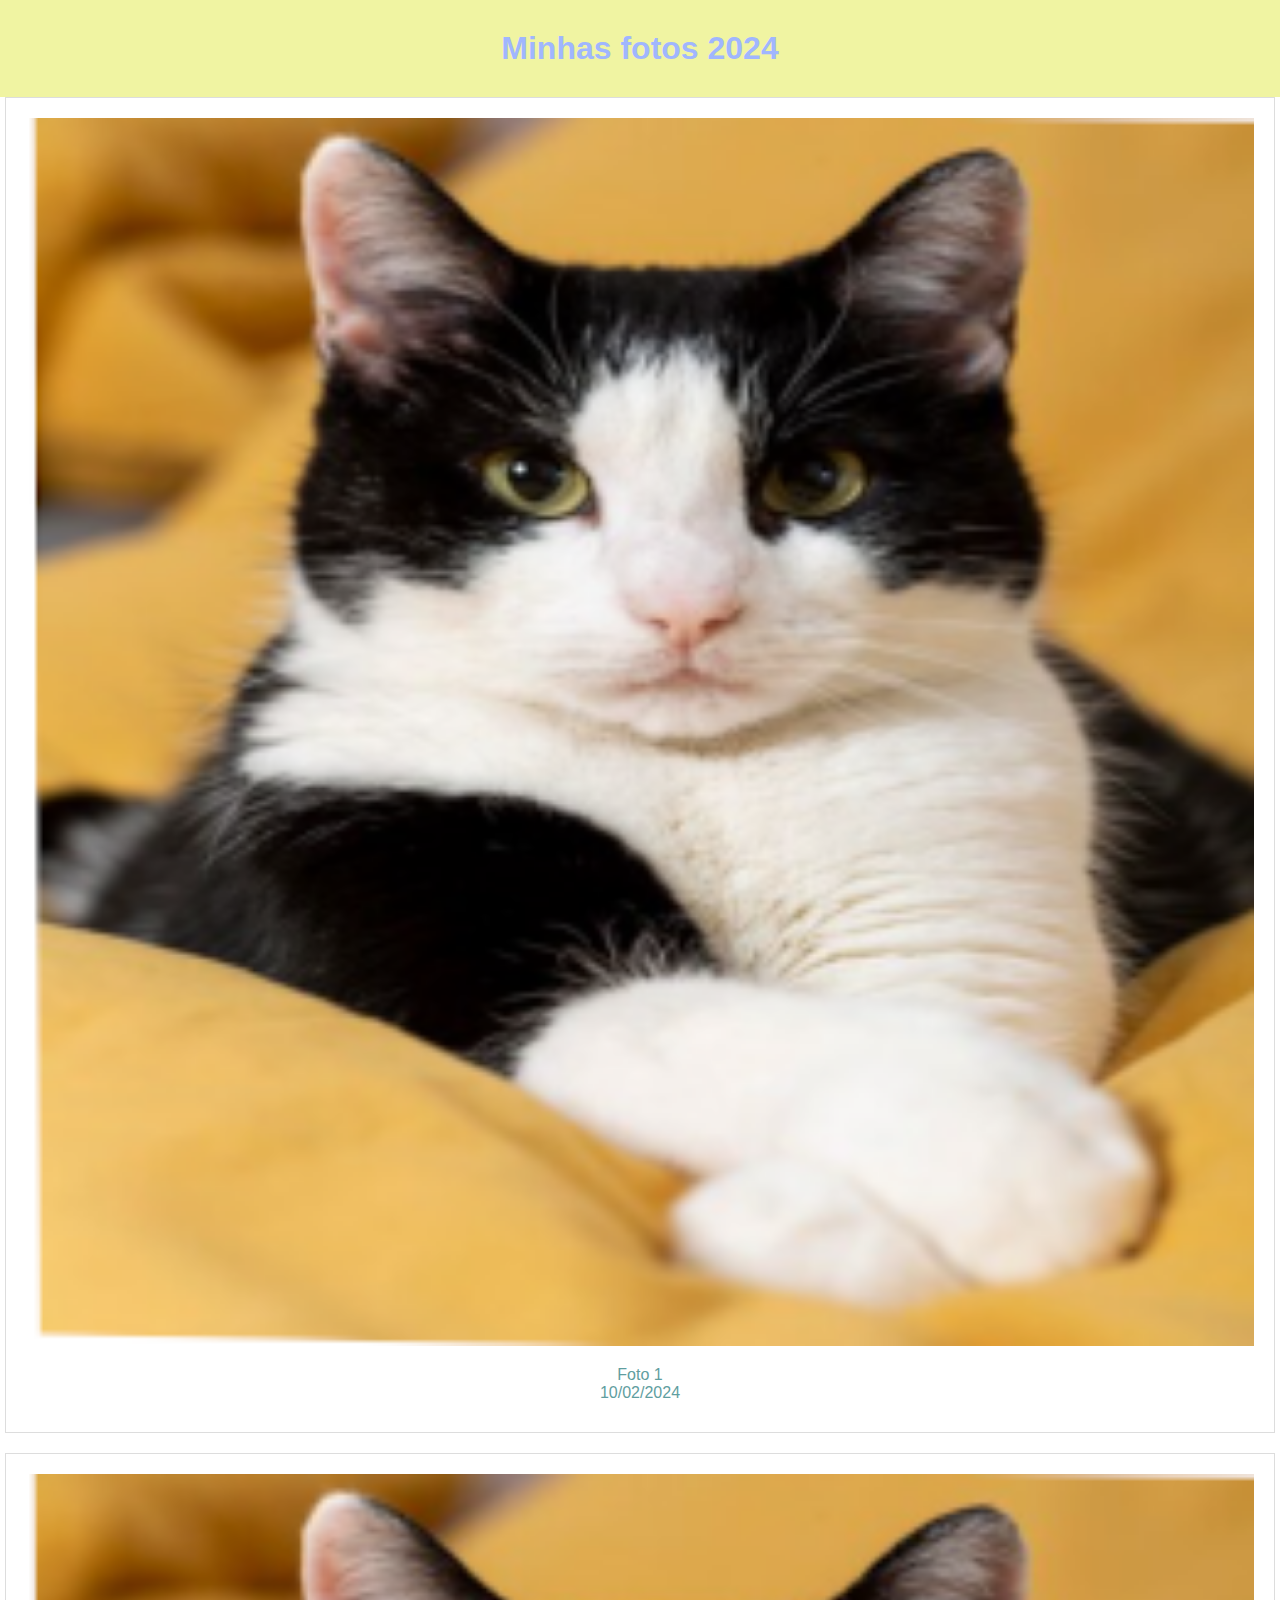
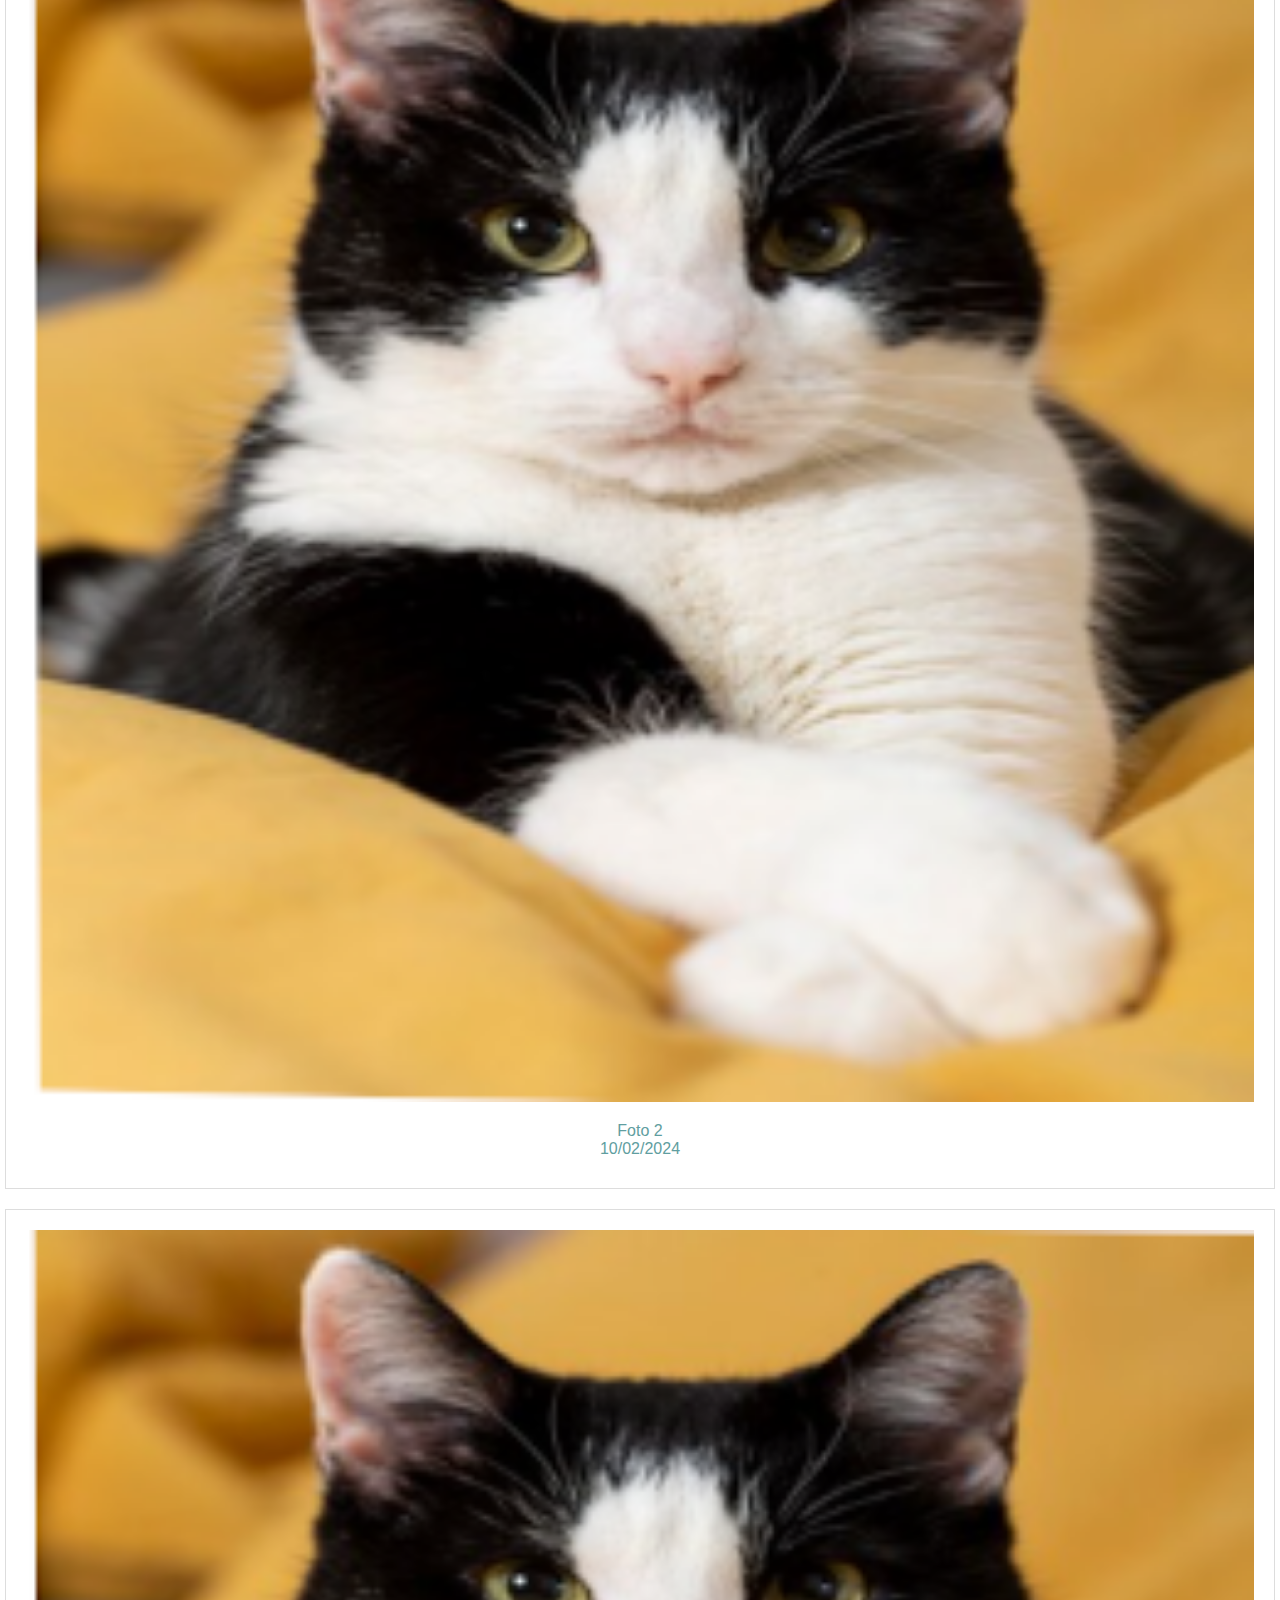
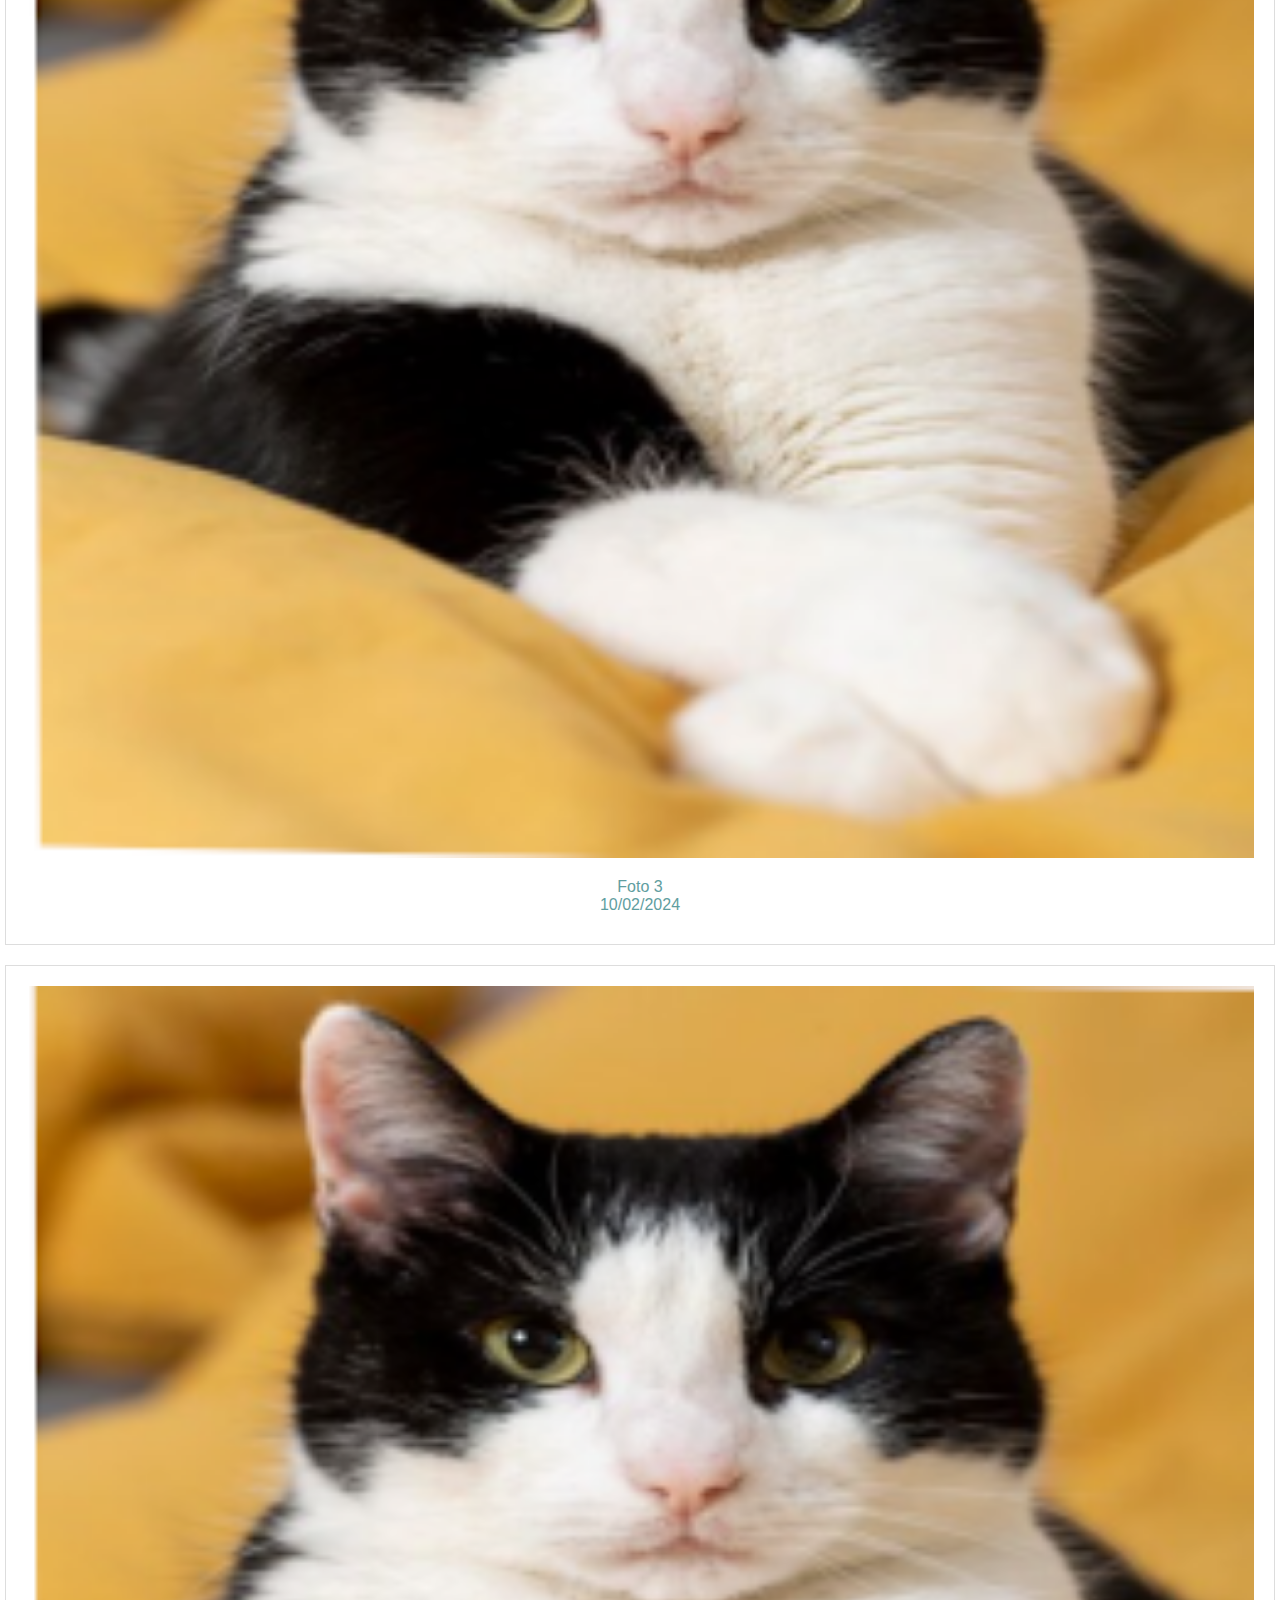
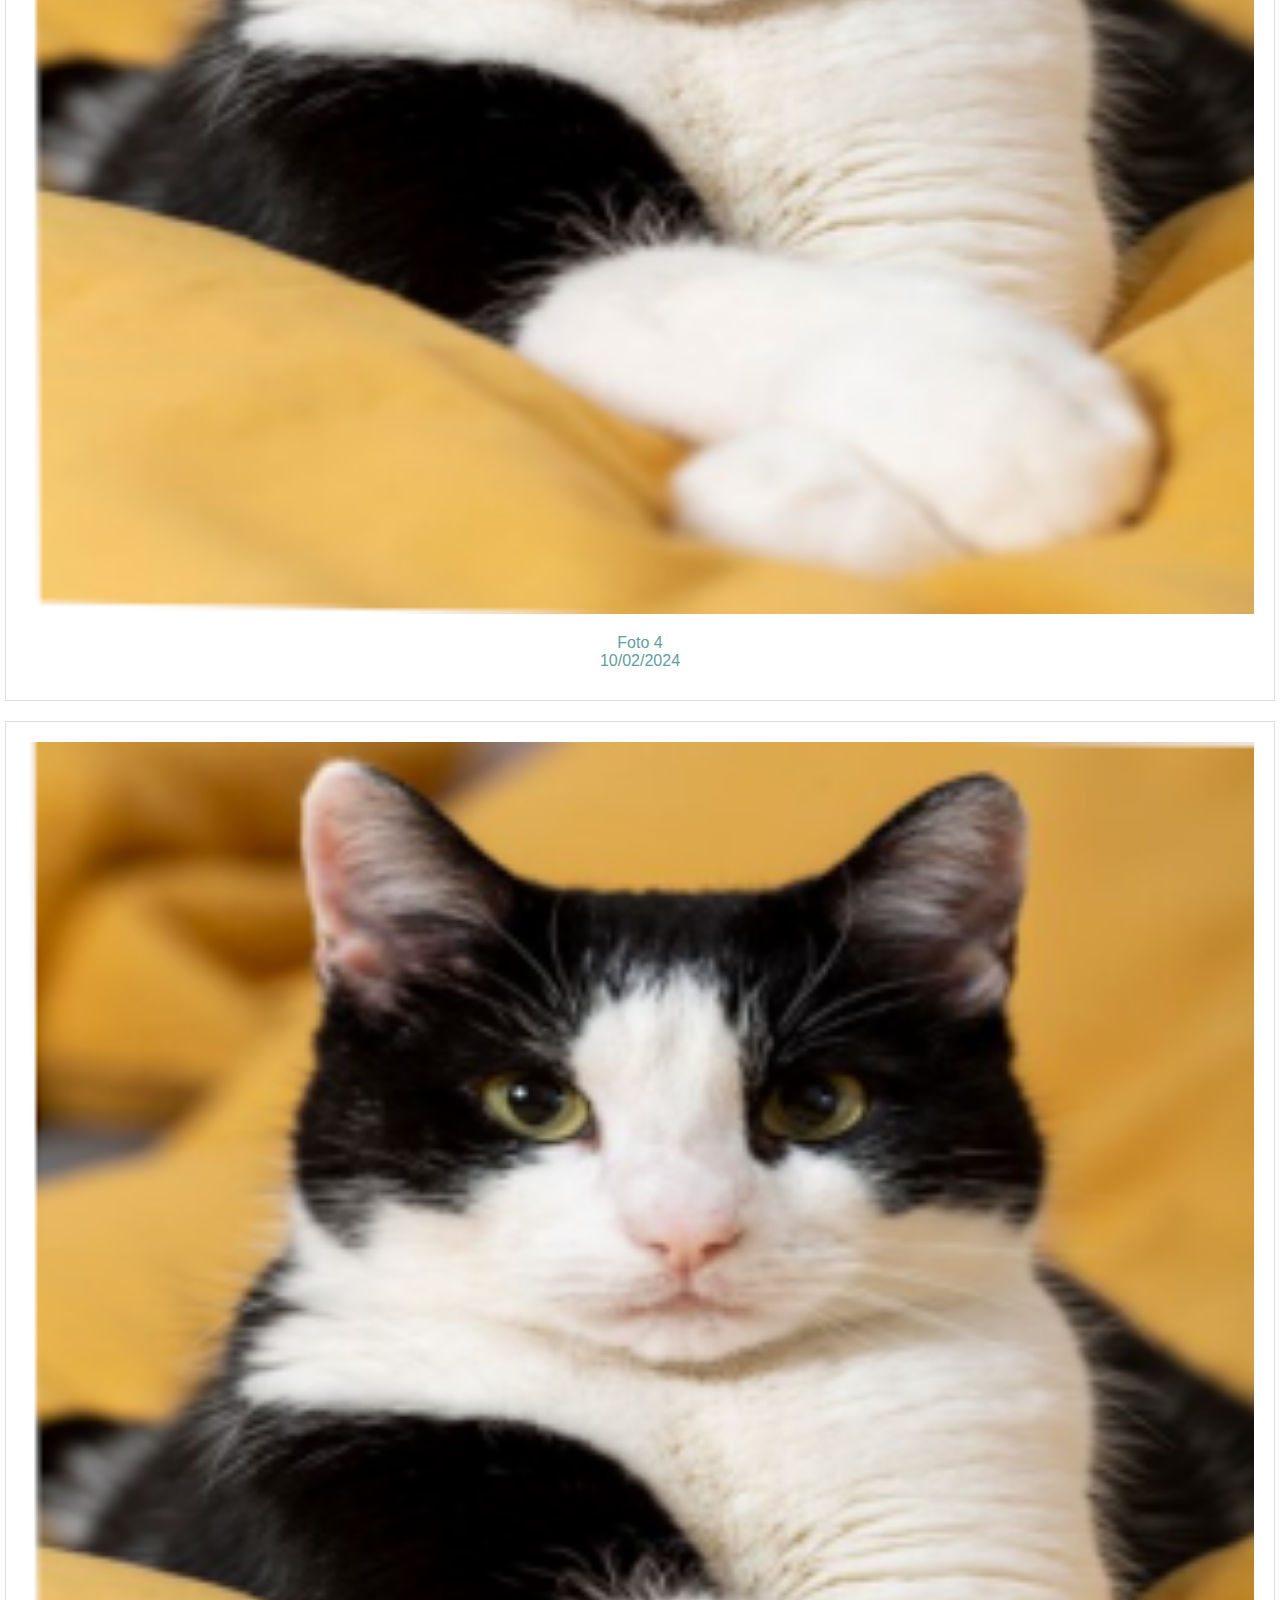
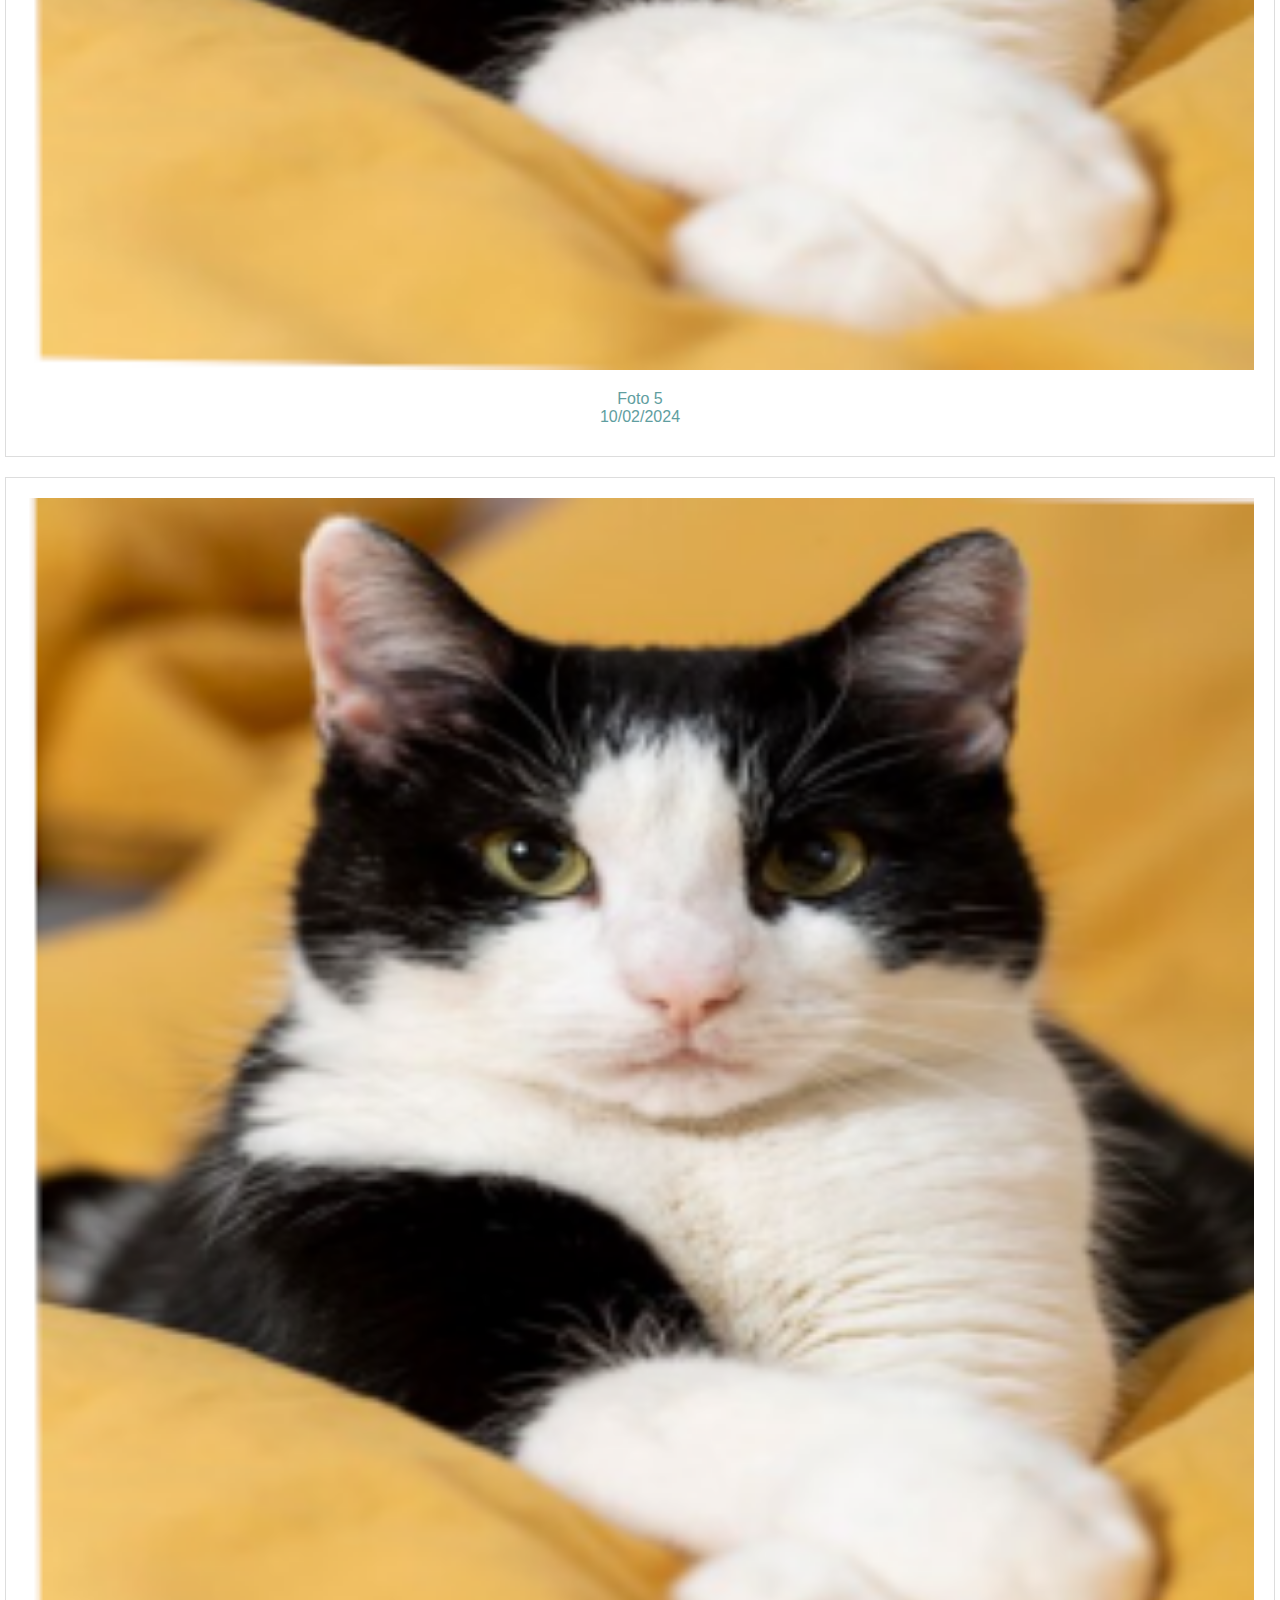
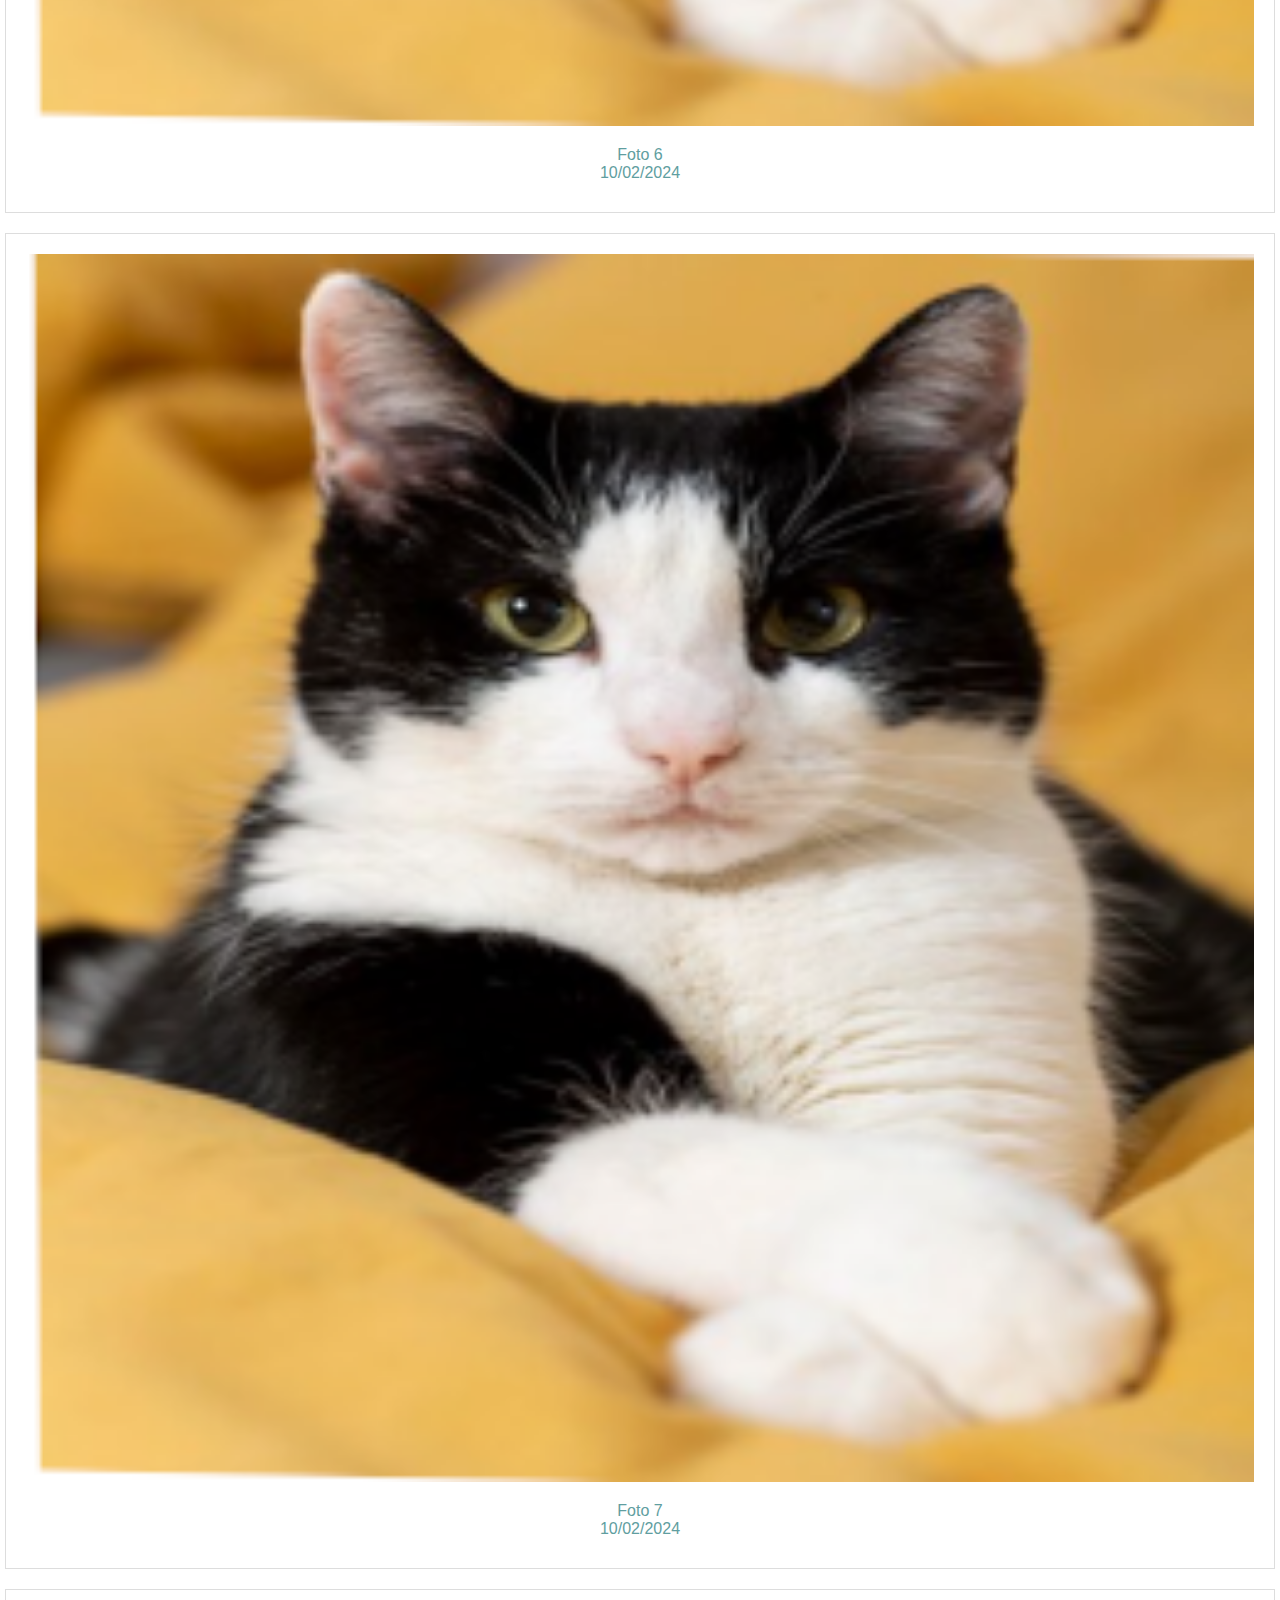
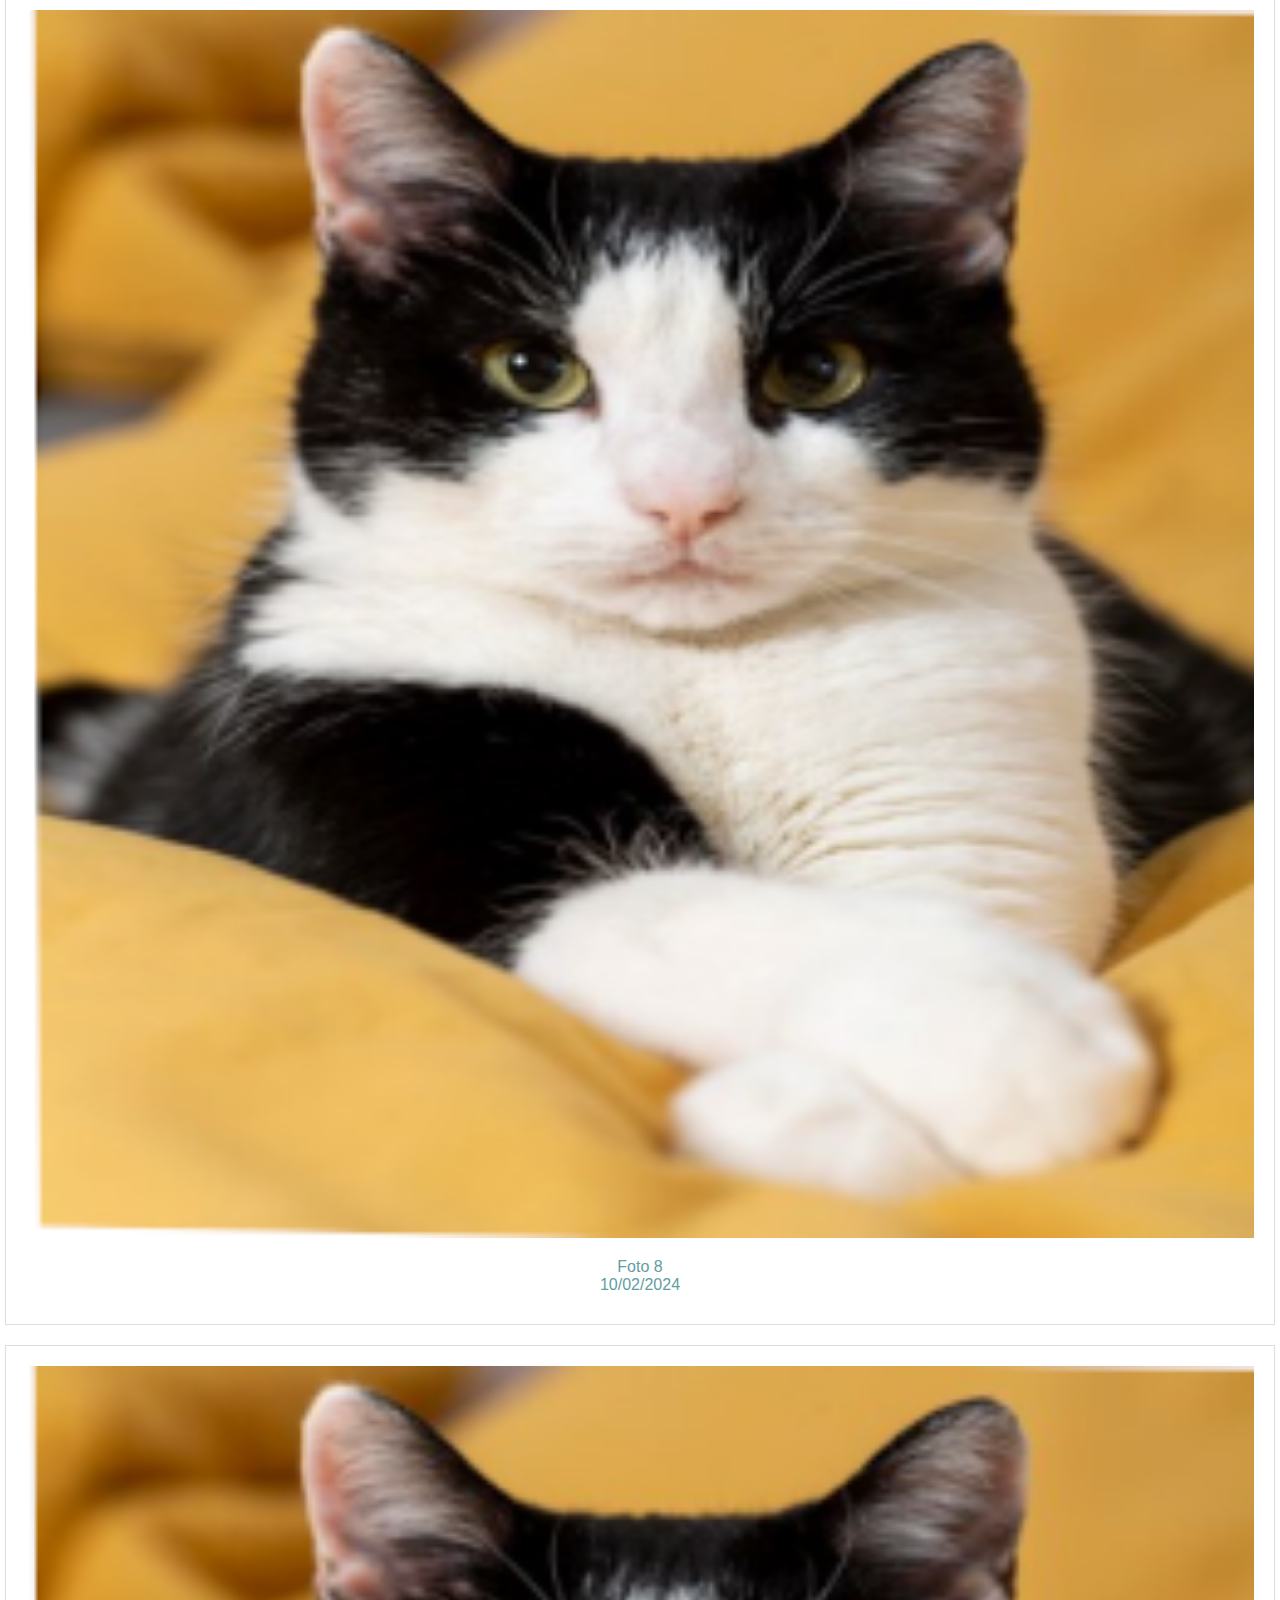
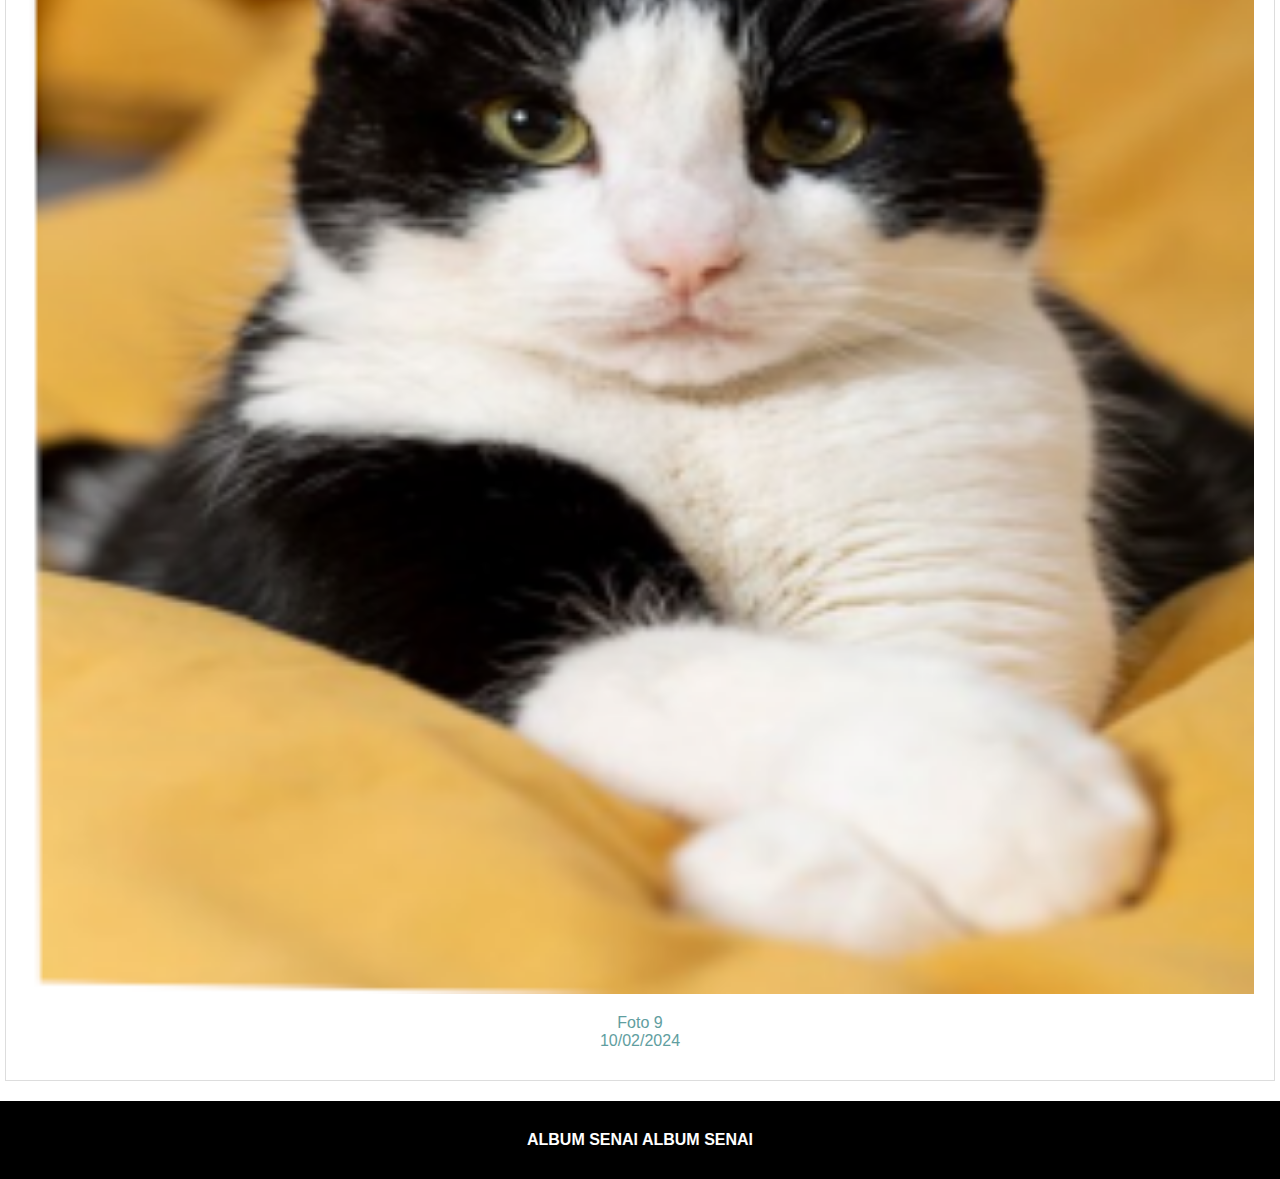
<file: polaroids/index.html>
<!DOCTYPE html>
<html lang="pt-br">
<head>
    <meta charset="UTF-8">
    <meta name="viewport" content="width=device-width, initial-scale=1.0">
    <link rel="stylesheet" href="style.css">
    <title>Album de fotos - Polaroids</title>
</head>
<body>
    <header>
        <h1>Minhas fotos 2024</h1>
    </header>

    <!-- album -->
    <main id="album">
        <!-- Primeira coluna -->
        <section class="coluna">
            <!-- imagem 1 -->
            <section class="products">
                <img src="imagens/gato.png" alt="gato">
                <p>Foto 1 <br> 10/02/2024 </p>
            </section>

            <!-- imagem 2 -->
            <section class="products">
                <img src="imagens/gato.png" alt="gato">
                <p>Foto 2 <br> 10/02/2024 </p>
            </section>

            <!-- imagem 3 -->
            <section class="products">
                <img src="imagens/gato.png" alt="gato">
                <p>Foto 3 <br> 10/02/2024 </p>
            </section>
        </section>

        <!-- Segunda coluna -->
        <section class="coluna">
            <!-- imagem 4 -->
            <section class="products">
                <img src="imagens/gato.png" alt="gato">
                <p>Foto 4 <br> 10/02/2024 </p>
            </section>

            <!-- imagem 5 -->
            <section class="products">
                <img src="imagens/gato.png" alt="gato">
                <p>Foto 5 <br> 10/02/2024 </p>
            </section>

            <!-- imagem 6 -->
            <section class="products">
                <img src="imagens/gato.png" alt="gato">
                <p>Foto 6 <br> 10/02/2024 </p>
            </section>
        </section>

        <!-- Terceira coluna -->
        <section class="coluna">
            <!-- imagem 7 -->
            <section class="products">
                <img src="imagens/gato.png" alt="gato">
                <p>Foto 7 <br> 10/02/2024 </p>
            </section>

            <!-- imagem 8 -->
            <section class="products">
                <img src="imagens/gato.png" alt="gato">
                <p>Foto 8 <br> 10/02/2024 </p>
            </section>

            <!-- imagem 9 -->
            <section class="products">
                <img src="imagens/gato.png" alt="gato">
                <p>Foto 9 <br> 10/02/2024 </p>
            </section>
        </section>
    </main>

    <footer>
        <p>ALBUM SENAI ALBUM SENAI</p>
    </footer>    
</body>
</html>
</file>
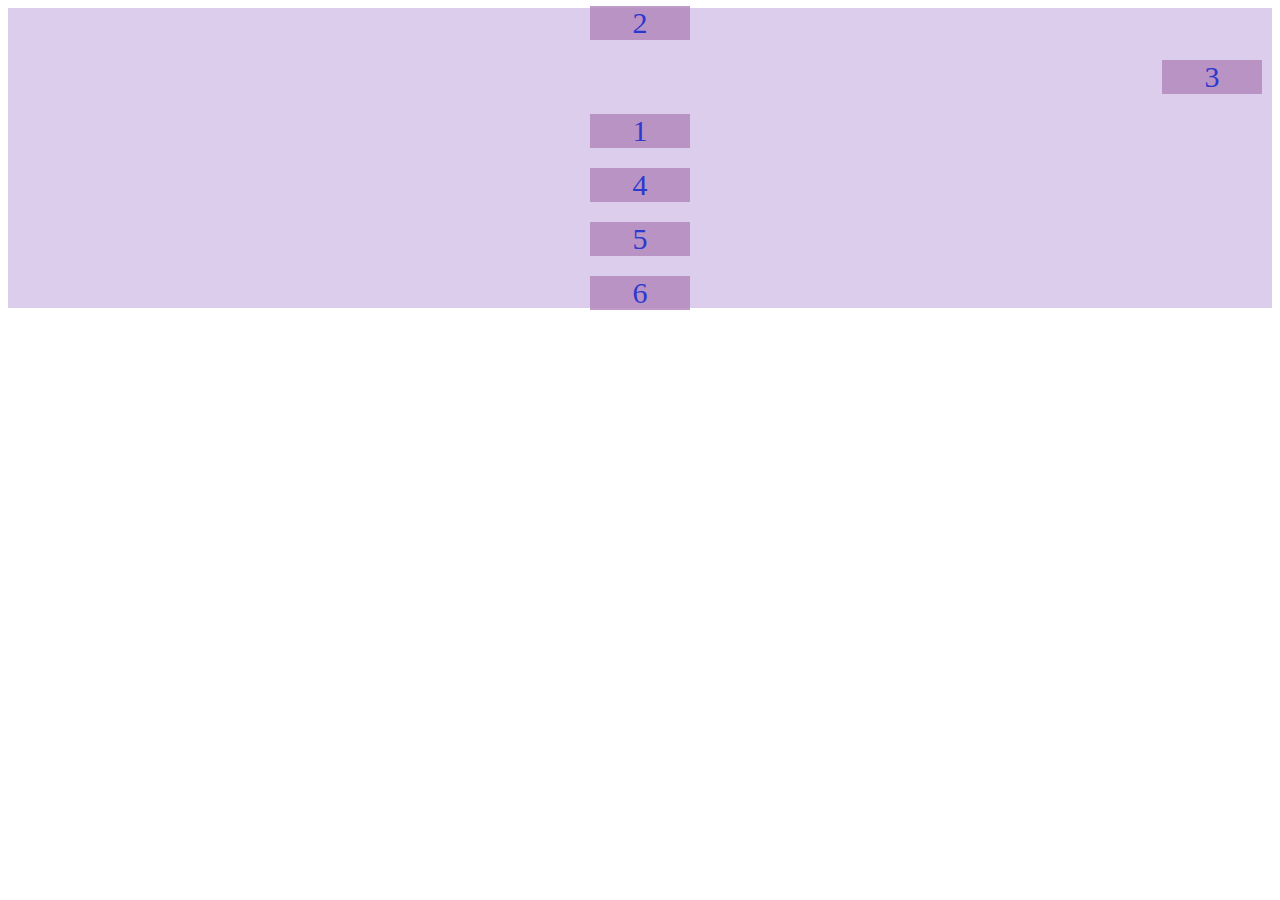
<file: teste-flexbox/index.html>
<!DOCTYPE html>
<html lang="en">
<head>
    <meta charset="UTF-8">
    <meta name="viewport" content="width=device-width, initial-scale=1.0"> <link rel="stylesheet" href="style.css">
    <title>Aplicando Flexbox</title>
</head>
<body>
    <!-- iniciando o container -->
    <div class="container">
        <!-- adicionar 6 elementos filhos -->
        <div class="item">1</div>
        <div class="item">2</div>
        <div class="item">3</div>
        <div class="item">4</div>
        <div class="item">5</div>
        <div class="item">6</div>

    </div>
</body>
</html>
</file>
<file: polaroids/style.css>
/* zerando as configurações */
*{
    margin: 0;
    padding: 0;
    box-sizing: border-box;
}

/* Etilizando o parágrafo */
.products p {
    margin: 0;
    text-align: center;
    padding: 10px;
    color: cadetblue;
    font-family: Verdana, Geneva, Tahoma, sans-serif;
}

header {
    font-family: Verdana, Geneva, Tahoma, sans-serif;
    text-align: center;
    color:#a0b6fe;
    padding:30px;
    background-color: #f0f4a2;
}

main#album{
    display:flex;
    flex-flow: row wrap;
    justify-content: space-around;
}

section.coluna{
    flex: 1 1 100%;
    padding: 0px 5px;
}

.products{
    background-color: #ffffff;
    border: 1px solid #ddd;
    padding:20px;
    margin-bottom:20px;
    /* transformando em container */
    display: flex;
    /* deixa o texto embaixo da imagem */
    flex-direction: column;
}
.products img{
    width:100%;
    height:auto;
    padding-bottom:10px;
}

footer {
    font-family: Verdana, Geneva, Tahoma, sans-serif;
    font-weight: bolder;
    background-color: #000000;
    color:#ffffff;
    padding:30px;
    text-align:center;
}
</file>
<file: teste-flexbox/style.css>
.container{
    background-color: rgb(221, 205, 236);
    height: 300px;

    /* define um container flex */
    display: flex;
    flex-direction:column;
    justify-content: center;
    align-items: center;
}
.item{
    width: 100px;
    height: 100px;
    background-color: rgba(174, 133, 186, 0.808);
    margin: 10px;
    color: rgb(43, 57, 205);
    font-size: 30px;

    /* alinhando os números pro centro da caixinha */
    display: flex;

    /* justify-content:flex end alinha a direita */
    justify-content:center;

    /* align:items:flex-end; alinha os items na base */
    align-items: center;

}
.item:nth-child(2){
    flex-shrink: 3;
}
.item:nth-child(5){
    flex-grow: 1;
    order: 5;
}
.item:nth-child(3){
    order: 2;
    align-self: flex-end;
}
.item:nth-child(1){
    order: 3;
}
.item:nth-child(4){
    order: 4;
}
.item:nth-child(6){
    order: 6;
}
</file>
